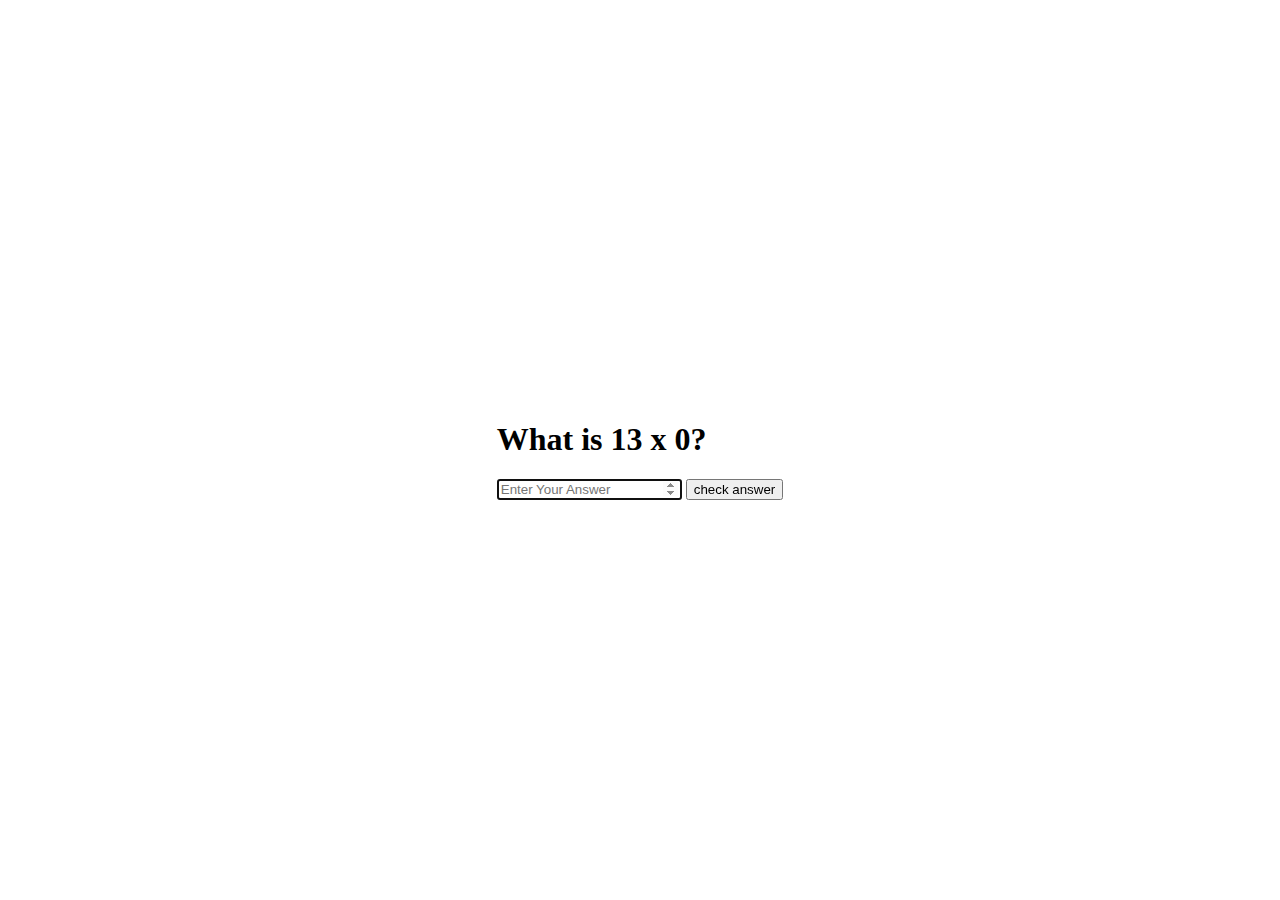
<file: multiplication-app/index.html>
<!doctype html>
<html lang="en" class="theme-light">
  <head>
    <meta charset="UTF-8" />
    <meta name="viewport" content="width=device-width, initial-scale=1.0" />
    <title>Multiply</title>
    <link rel="stylesheet" type="text/css" href="index.css" />
  </head>
  <body>
    <form id="form">
      <h1 id="question"></h1>
      <input
        type="number"
        id="input"
        placeholder="Enter Your Answer"
        autofocus
      />
      <button id="btn" type="submit">check answer</button>
    </form>
    <script src="./index.js"></script>
  </body>
</html>
</file>
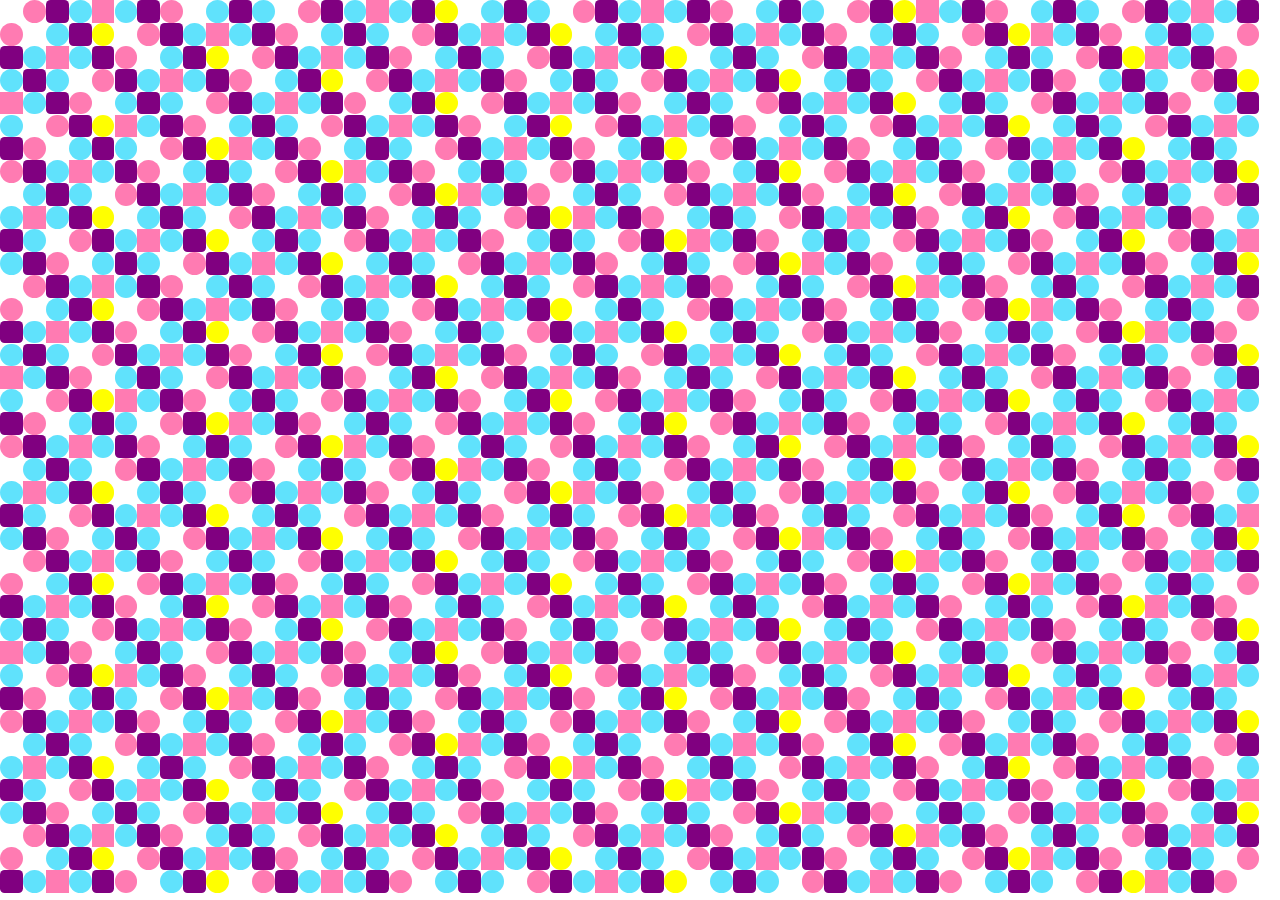
<file: patterns/index.html>
<!doctype html>
<html lang="en" class="theme-light">
  <head>
    <meta charset="UTF-8" />
    <meta name="viewport" content="width=device-width, initial-scale=1.0" />
    <title>Portfolio</title>
    <link rel="stylesheet" type="text/css" href="index.css" />
  </head>
  <body>
    <script src="./index.js"></script>
  </body>
</html>
</file>
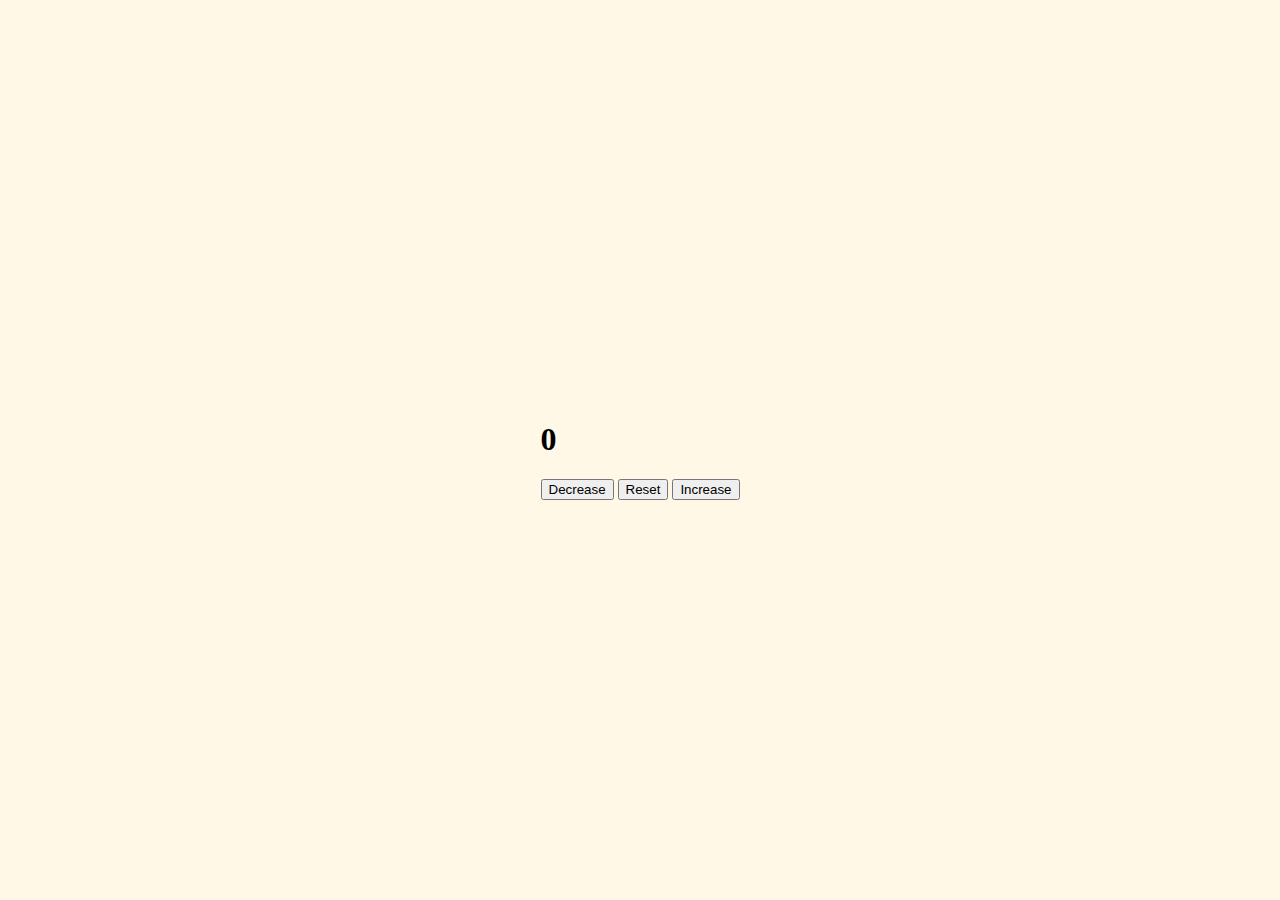
<file: pos-neg-counter/index.html>
<!doctype html>
<html lang="en" class="theme-light">
  <head>
    <meta charset="UTF-8" />
    <meta name="viewport" content="width=device-width, initial-scale=1.0" />
    <title>Counter</title>
    <link rel="stylesheet" type="text/css" href="index.css" />
  </head>
  <body>
    <div class="counter">
      <h1 id="count">0</h1>

      <div class="buttons">
        <button id="decrease">Decrease</button>
        <button id="reset">Reset</button>
        <button id="increase">Increase</button>
      </div>
    </div>
    <script src="index.js"></script>
  </body>
</html>
</file>
<file: multiplication-app/index.css>
body {
  align-items: center;
  display: flex;
  justify-content: center;
  margin: 0;
}

html,
body {
  height: 100%;
}
</file>
<file: patterns/index.css>
html,
body {
  height: 100%;
}

body {
  margin: 0;
}

.cell:nth-child(2n + 1) {
  background-color: #60e2fc;
  border-radius: 50%;
}

.cell:nth-child(3n) {
  background-color: #ff7bb2;
}

.cell:nth-child(4n) {
  background-color: purple;
  border-radius: 20%;
}

.cell:nth-child(20n + 1) {
  background-color: yellow;
  border-radius: 50%;
}
</file>
<file: pos-neg-counter/index.css>
body {
  align-items: center;
  display: flex;
  justify-content: center;
  margin: 0;
  background-color: #fff8e7;
}

html,
body {
  height: 100%;
}
</file>
